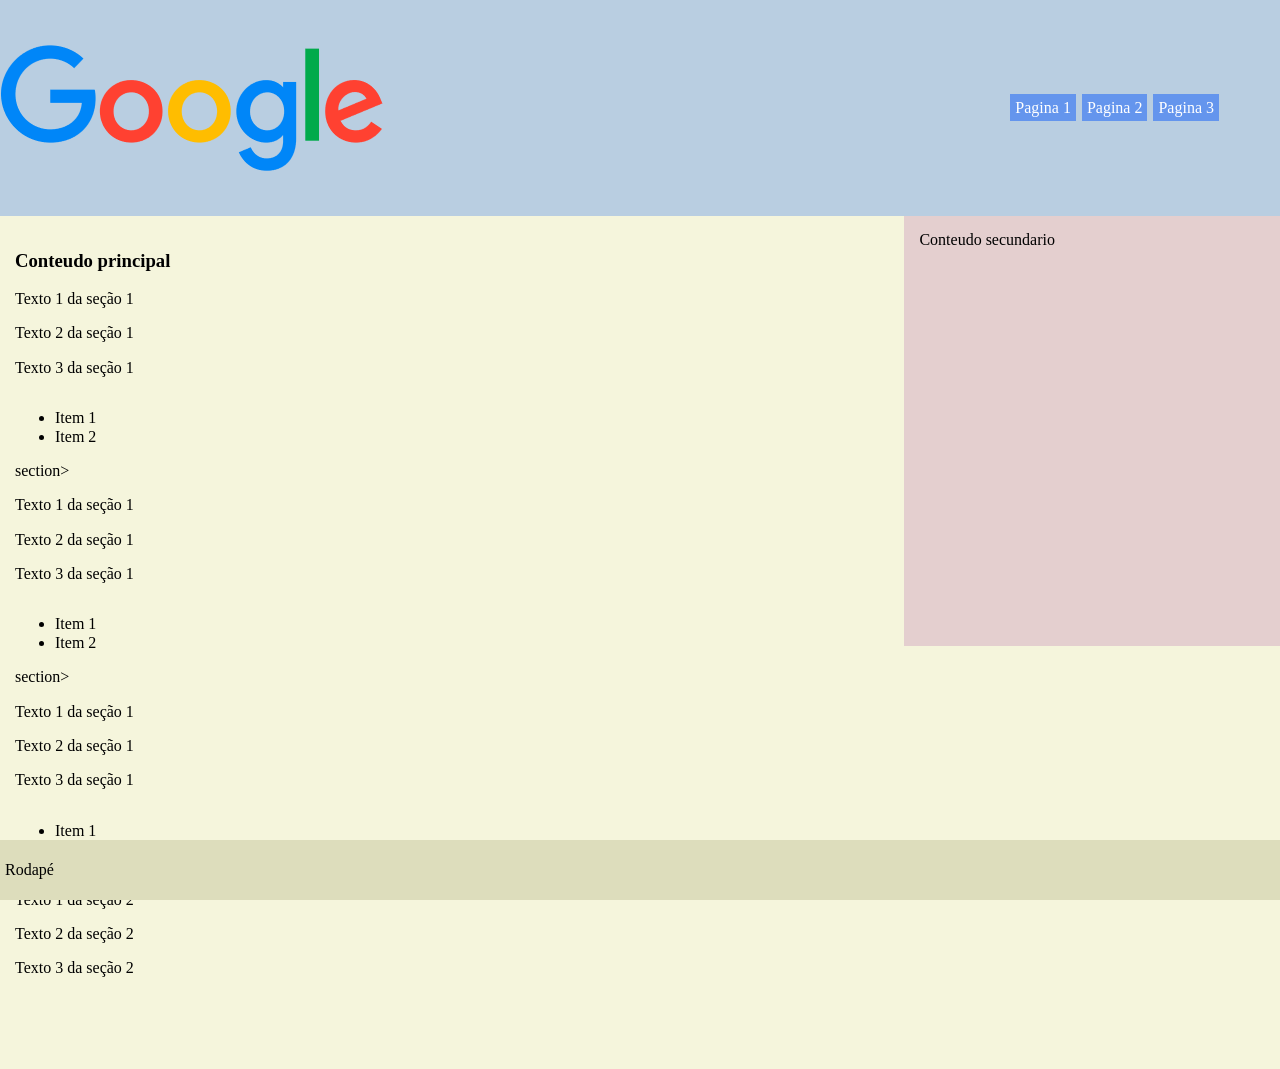
<file: index.html>
<!DOCTYPE html>
<html lang="pt-br">
<head>
    <meta charset="UTF-8">
    <meta http-equiv="X-UA-Compatible" content="IE=edge">
    <meta name="viewport" content="width=device-width, initial-scale=1.0">
    <title>Pagina principal</title>
    <link rel="stylesheet" href="css/normalize.css" > 
    <link rel="stylesheet" href="css/estilo.css" >
</head>
<body>
    <header>
  
 <img src="img/google.png" >
        <nav>
            <ul>
               <li><a href="html/pagina1.html">Pagina 1</a></li>
               <li><a href="html/nivel2/pagina2.html">Pagina 2</a></li>
               <li><a href="html/nivel2/nivel3/pagina3.html">Pagina 3</a></li>
           </ul>
       </nav>

    </header>
    
    <main>
        <h3>Conteudo principal</h3>
        <section>
            <article>
                <p>Texto 1 da seção 1</p>
             </article>
            <article>
                <p>Texto 2 da seção 1</p>
            </article>
            <article>
                <p>Texto 3 da seção 1</p>
                <ul>
                    <li>Item 1</li>
                    <li>Item 2</li>

                </ul>


            </article>
        </section>
        section>
            <article>
                <p>Texto 1 da seção 1</p>
             </article>
            <article>
                <p>Texto 2 da seção 1</p>
            </article>
            <article>
                <p>Texto 3 da seção 1</p>
                <ul>
                    <li>Item 1</li>
                    <li>Item 2</li>

                </ul>


            </article>
        </section>
        section>
            <article>
                <p>Texto 1 da seção 1</p>
             </article>
            <article>
                <p>Texto 2 da seção 1</p>
            </article>
            <article>
                <p>Texto 3 da seção 1</p>
                <ul>
                    <li>Item 1</li>
                    <li>Item 2</li>

                </ul>


            </article>
        </section>
        <section>
            <article>
                <p>Texto 1 da seção 2</p>
            </article>
            <article>
                <p>Texto 2 da seção 2</p>
            </article>
            <article>
                <p>Texto 3 da seção 2</p>
            </article>
        </section>
    </main>
    <aside>Conteudo secundario</aside>
    <footer><p>Rodapé</p></footer>

</body>
</html>
</file>
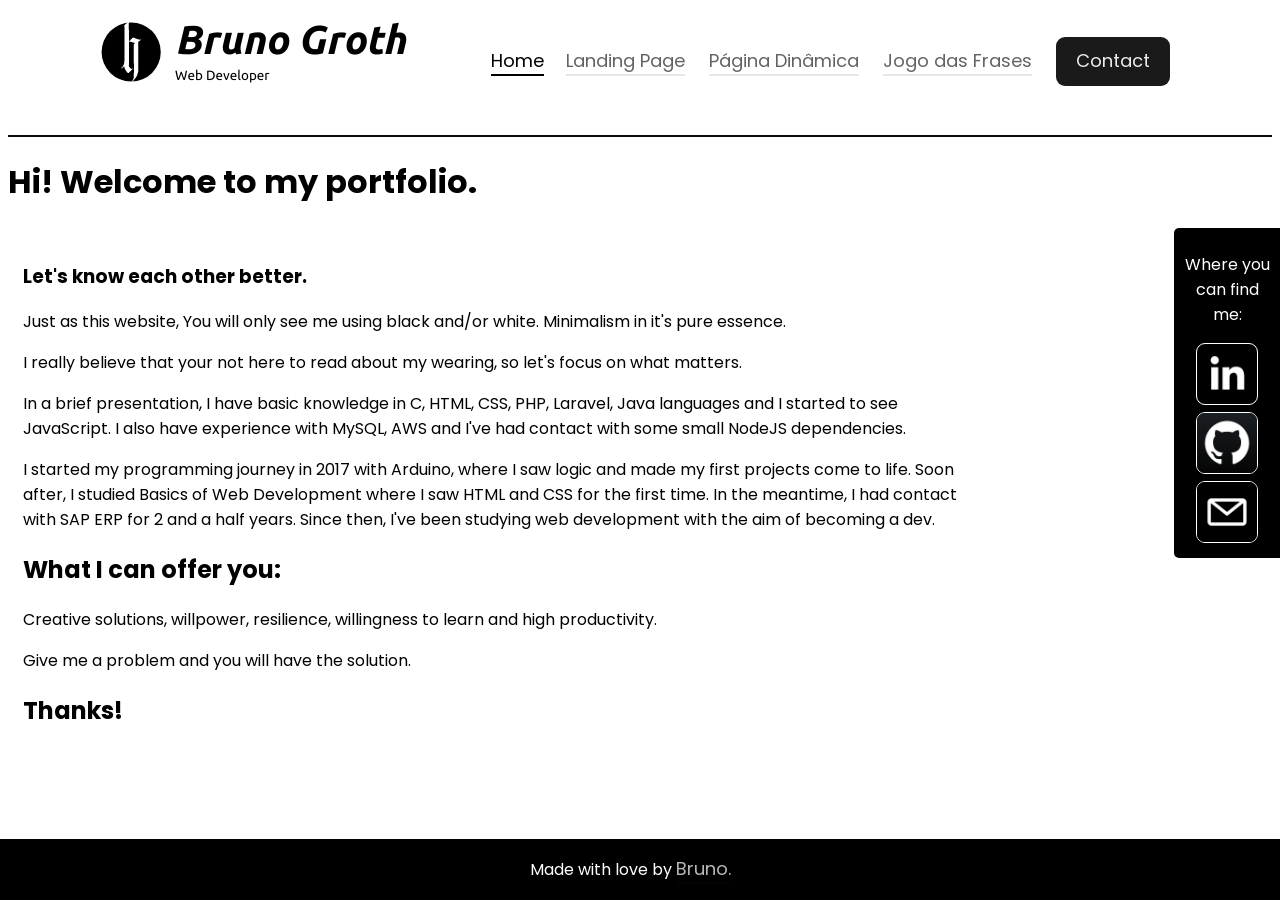
<file: Projeto_Bimestral/index.html>
<!DOCTYPE html>
<html lang="en">
<head>
    <meta charset="UTF-8">
    <meta http-equiv="X-UA-Compatible" content="IE=edge">
    <meta name="viewport" content="width=device-width, initial-scale=1.0">
    <link rel="stylesheet" href="css/styles.css">  <!-- Arquivo CSS -->
    <link rel="preconnect" href="https://fonts.googleapis.com">  <!-- Escolhi a fonte "Poppins" do Google Fonts, disponível em https://fonts.google.com/specimen/Poppins -->
    <link rel="preconnect" href="https://fonts.gstatic.com" crossorigin>
    <link href="https://fonts.googleapis.com/css2?family=Poppins:wght@100;300&display=swap" rel="stylesheet">

    <title>Página Inicial</title>
</head>
<body>
    <header>
        <div class="center">
            <div class="logo">
                <img src="img/logo.png">
            </div>
            <div class="menu">
                <a href="index.html" class="active">Home</a>
                <a href="landing-page.html">Landing Page</a>
                <a href="universe.html">Página Dinâmica</a>
                <a href="phrases-game.html">Jogo das Frases</a>
                <a class="btn-menu" href="contact.html">Contact</a>
            </div>
        </div>
    </header>
    <h1>Hi! Welcome to my portfolio.</h1>
    <main>
        <section class="section-1">
            <article>
                <h3>Let's know each other better.</h3>
                <p>Just as this website, You will only see me using black and/or white. Minimalism in it's pure essence.</p>
                <p>I really believe that your not here to read about my wearing, so let's focus on what matters.</p>
                <p>In a brief presentation, I have basic knowledge in C, HTML, CSS, PHP, Laravel, Java languages ​​and I started to see JavaScript. I also have experience with MySQL, AWS and I've had contact with some small NodeJS dependencies.</p>
                <p>I started my programming journey in 2017 with Arduino, where I saw logic and made my first projects come to life. Soon after, I studied Basics of Web Development where I saw HTML and CSS for the first time. In the meantime, I had contact with SAP ERP for 2 and a half years. Since then, I've been studying web development with the aim of becoming a dev.</p>
            </article>
        </section>
        <section class="section-2">
            <h2>What I can offer you:</h2>
            <article>
                <p>Creative solutions, willpower, resilience, willingness to learn and high productivity.</p>
                <p>Give me a problem and you will have the solution.</p>
            </article>
        </section>
        <h2>Thanks!</h2>
    </main>
    <aside>
        <p>Where you can find me:</p>
        <a href="https://linkedin.com/in/bruno-groth" target="_blank"> <img src="img/linkedin.png" class="icon" alt="Linkedin Bruno Groth"></a>
        <a href="https://github.com/brunogroth" target="_blank"> <img src="img/github.png" class="icon" alt="Github Bruno Groth"></a>
        <a href="mailto:brunom.groth@gmail.com" target="_blank"> <img src="img/mail.png" class="icon" alt="Mail Bruno Groth"></a>
    </aside>
    <footer><p>Made with love by <a href="https://linkedin.com/in/bruno-groth">Bruno.</a></p></footer>

</body>
</html>
</file>
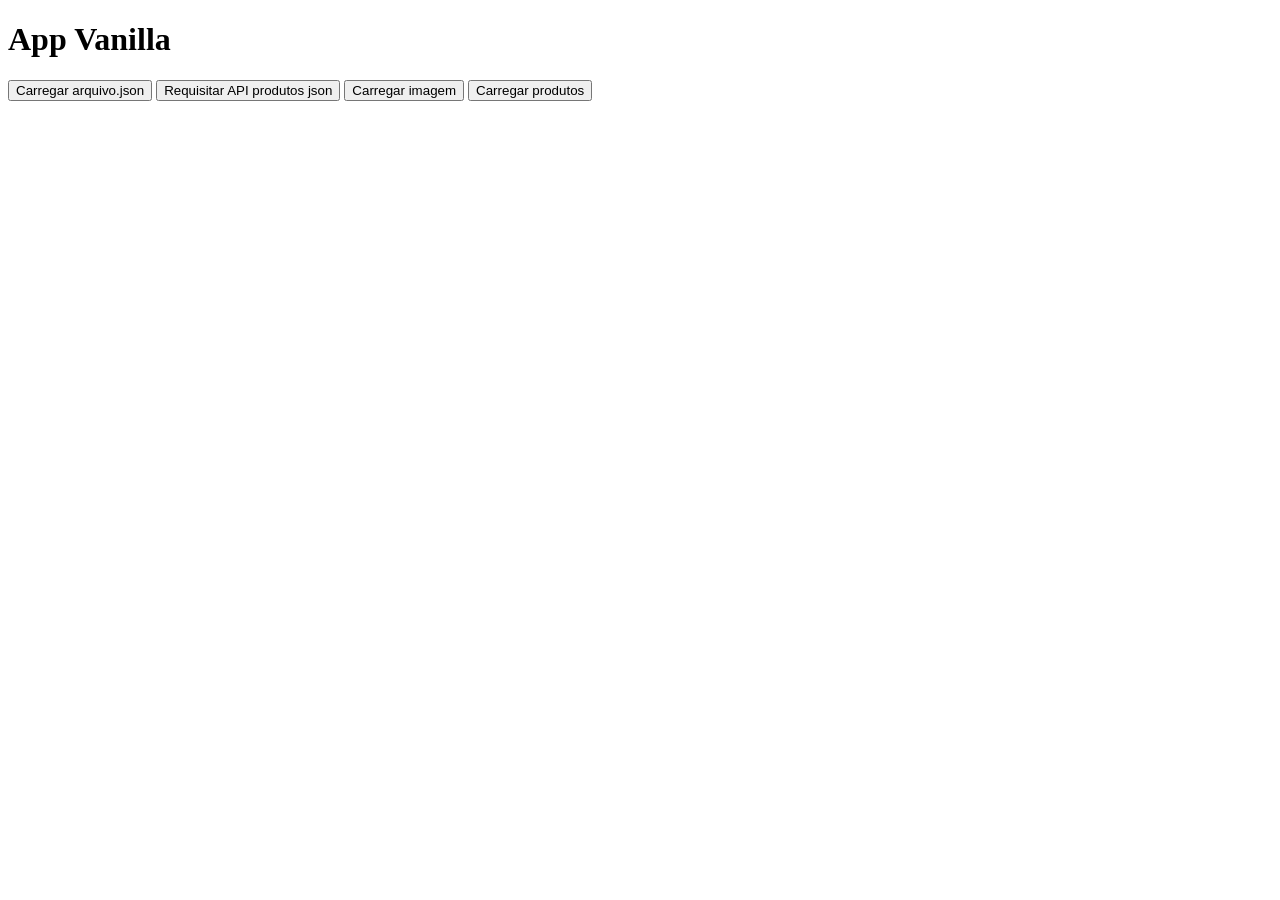
<file: JSvanilla/public/index.html>
<!DOCTYPE html>
<html lang="en">
<head>
    <meta charset="UTF-8">
    <meta http-equiv="X-UA-Compatible" content="IE=edge">
    <meta name="viewport" content="width=device-width, initial-scale=1.0">
    <title>Vanilla</title>
</head>
<body>
    <h1>App Vanilla</h1>
    <button id="btnArquivo">Carregar arquivo.json</button>
    <button id="btnAPI">Requisitar API produtos json</button>
    <button id="btnImagem">Carregar imagem</button>
    <button id="btnProdutos">Carregar produtos</button>
    <main>
        <!--Conteúdo inserido pelo código javascript-->
    </main>
    <script>

        var main = document.getElementsByTagName('main')[0];

        function criarLista(produtos){
            const lista = document.createElement('ul');
            for (const produto of produtos) {
                const item = document.createElement('li');
                item.innerText = produto.nome;   
                lista.appendChild(item);                                     
            }
            main.appendChild(lista);
        }
        
        var btnArquivo = document.getElementById('btnArquivo');
        var btnAPI = document.getElementById('btnAPI');
        var btnImagem = document.getElementById('btnImagem');
        
        function carregarJson(url){
            fetch(url)
            .then((resposta)=> {
                return resposta.json();
            })
            .then((json)=>{
                criarLista(json);
            })
        }

        function carregarImagem(url){
            fetch(url)
            .then((resposta)=> {
                return resposta.blob();
            })
            .then((imgCarregada)=>{
                var imgElemento = document.createElement('img');
                imgElemento.src = URL.createObjectURL(imgCarregada);
                main.appendChild(imgElemento);
            })
        }

        btnImagem.onclick = ()=>{
            carregarImagem('imgs/carne1.jpg');
        }

        btnArquivo.onclick = ()=>{           
            carregarJson('data/arquivo.json');
        }

        btnAPI.onclick = ()=>{           
            carregarJson('http://localhost:3000/produtos');
        }
    </script>
</body>
</html>
</file>
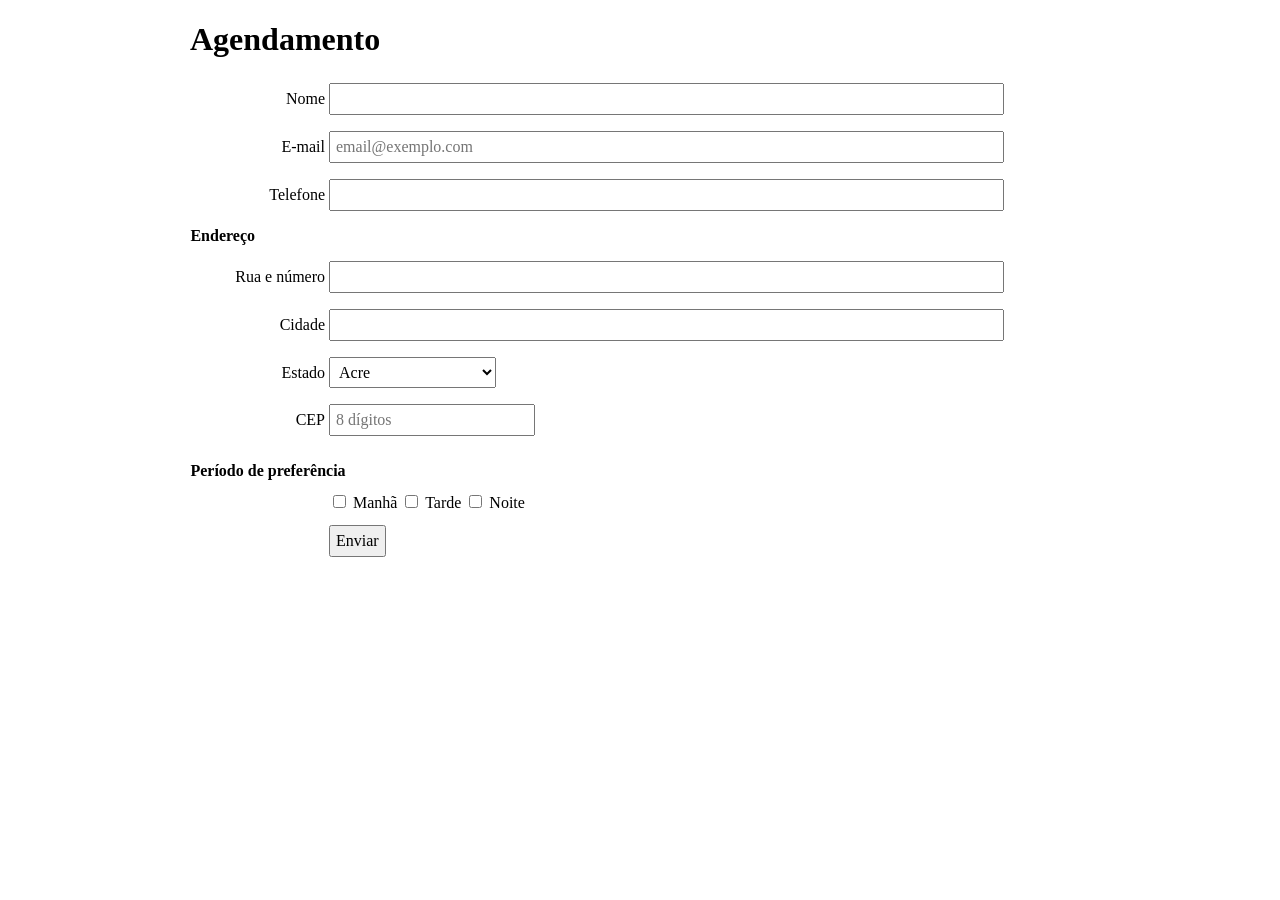
<file: 07-04/CSS GRID FLEX BOOTSTRAP/Forms/formularios/basico/index.html>
<!DOCTYPE html>

<html lang="en">
<head>
	<title>Form básico</title>
	<meta charset="utf-8">
	<meta content="width=device-width, initial-scale=1" name="viewport">
	<link href="styles.css" rel="stylesheet">
</head>

<body>
	<form action="" id="questions" method="post" name="questions">
		<h1>Agendamento</h1>

		<div>
			<label for="name">Nome</label>
			<input id="name" name="name" type="text">
		</div>

		<div>
			<label for="email">E-mail</label>
			<input id="email" name="email" type="email" placeholder="email@exemplo.com">
		</div>

		<div>
			<label for="tel">Telefone</label>
			<input id="phone" name="phone" type="tel">
		</div>

		<fieldset>
			<legend>Endereço</legend>

			<div>
				<label for="street">Rua e número</label>
				<input id="street" name="street" type="text">
			</div>

			<div>
				<label for="city">Cidade</label>
				<input id="city" name="city" type="text">
			</div>


			<div>
				<label for="state">Estado</label> 
				<select id="state" name="state">
					<option value="AC">Acre</option>
          <option value="AL">Alagoas</option>
          <option value="AP">Amapá</option>
          <option value="AM">Amazonas</option>
          <option value="BA">Bahia</option>
          <option value="CE">Ceará</option>
          <option value="DF">Distrito Federal</option>
          <option value="ES">Espírito Santo</option>
          <option value="GO">Goiás</option>
          <option value="MA">Maranhão</option>
          <option value="MT">Mato Grosso</option>
          <option value="MS">Mato Grosso do Sul</option>
          <option value="MG">Minas Gerais</option>
          <option value="PA">Pará</option>
          <option value="PB">Paraíba</option>
          <option value="PR">Paraná</option>
          <option value="PE">Pernambuco</option>
          <option value="PI">Piauí</option>
          <option value="RJ">Rio de Janeiro</option>
          <option value="RN">Rio Grande do Norte</option>
          <option value="RS">Rio Grande do Sul</option>
          <option value="RO">Rondônia</option>
          <option value="RR">Roraima</option>
          <option value="SC">Santa Catarina</option>
          <option value="SP">São Paulo</option>
          <option value="SE">Sergipe</option>
          <option value="TO">Tocantins</option>
				</select>
			</div>

			<div>
				<label for="cep">CEP</label>
				<input id="cep" pattern="[0-9]{8}" type="text" placeholder="8 dígitos">
			</div>
		</fieldset>

		<fieldset>
			<legend>Período de preferência</legend> 

      <label></label>
			<input id="morning" name="favcolor" type="checkbox" value="morning"> 
			<label for="morning">Manhã</label> 

			<input id="afternoon" name="favcolor" type="checkbox" value="afternoon"> 
			<label for="afternoon">Tarde</label> 

			<input id="evening" name="favcolor" type="checkbox" value="evening"> 
			<label for="evening">Noite</label>

		</fieldset>
    <label></label>
    <input type="submit" value="Enviar">
	</form>
</body>
</html>
</file>
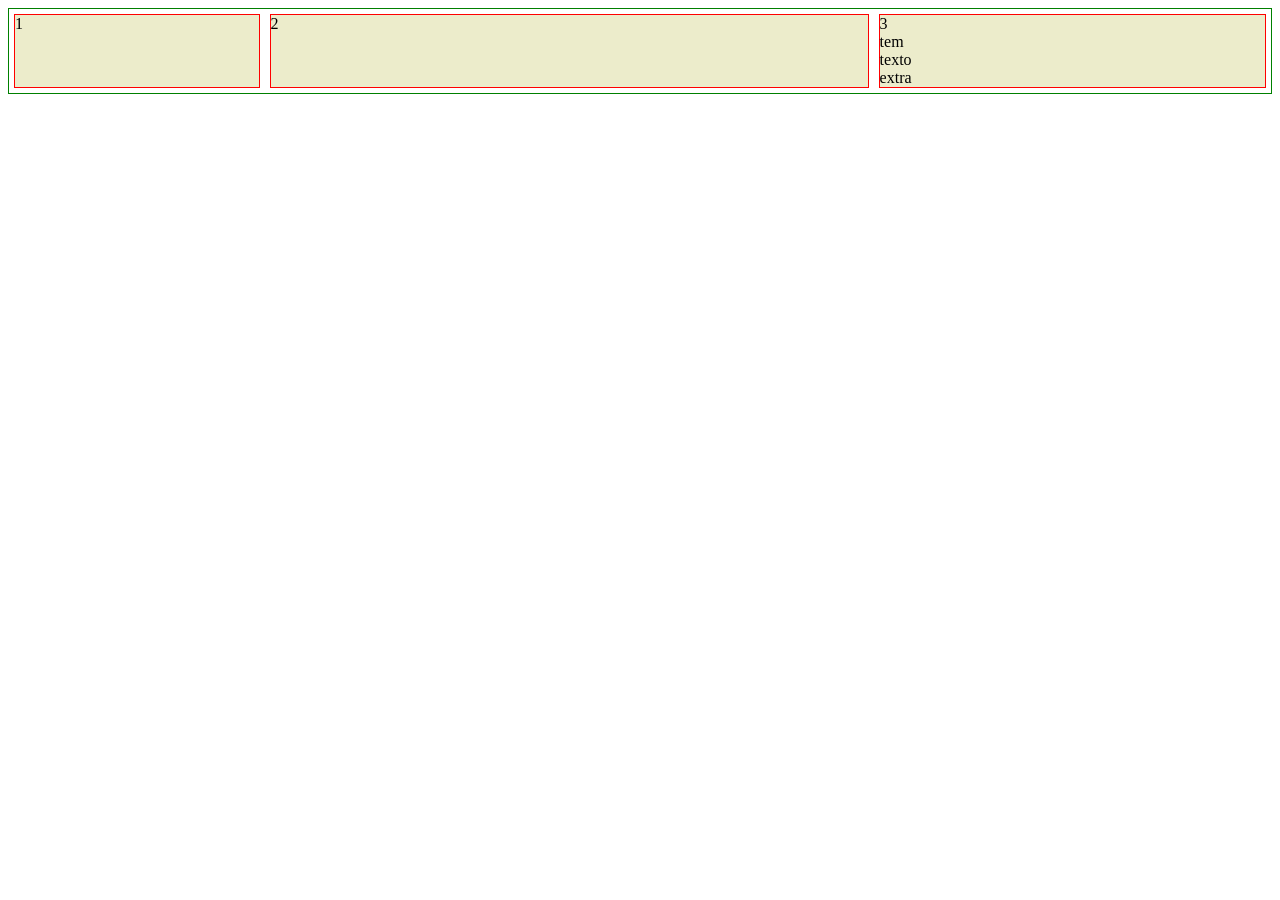
<file: html/flexbox.html>
<!DOCTYPE html>
<html lang="en">
<head>
    <meta charset="UTF-8">
    <meta http-equiv="X-UA-Compatible" content="IE=edge">
    <meta name="viewport" content="width=device-width, initial-scale=1.0">
    <title>Flexbox</title>
    <style>
          .box {
            display: flex;
            border: 1px solid green;              
          }

          body > div > div {
            /* flex-grow: 1; */
            margin: 5px;
            border: 1px solid red;
            background-color: rgb(236, 236, 203);
          }

          body > div > div:nth-child(1) {
            flex-grow: 0.2;
          }

          body > div > div:nth-child(2) {
            flex-grow: 0.5;
          }

          body > div > div:nth-child(3) {
            flex-grow: 0.3;
          }
    </style>
</head>
<body>
    <div class="box">
        <div>1</div>
        <div>2</div>
        <div>3
            <br>tem
            <br>texto
            <br>extra
        </div>
      </div>
</body>
</html>
</file>
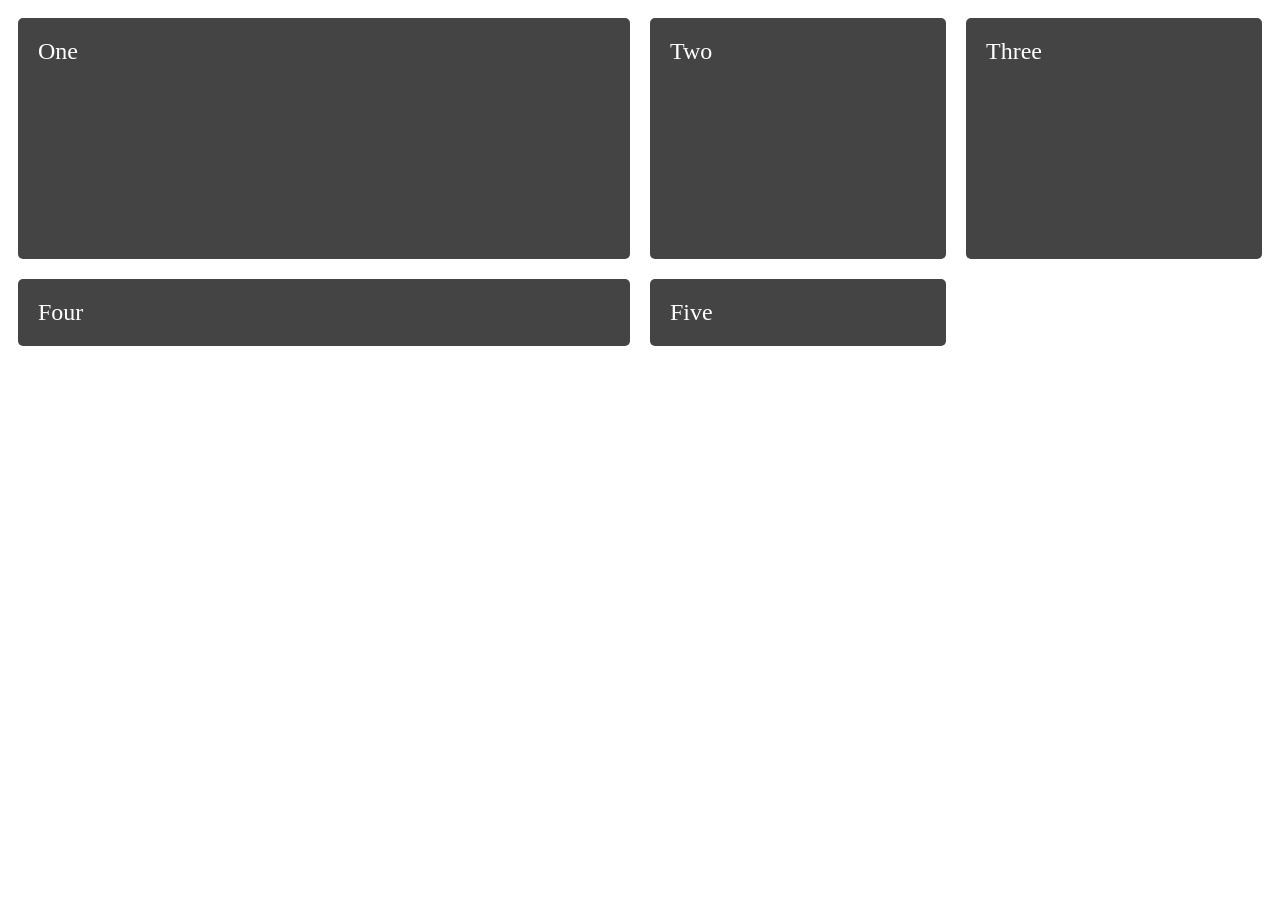
<file: html/grid.html>
<!DOCTYPE html>
<html lang="en">
<head>
    <meta charset="UTF-8">
    <meta http-equiv="X-UA-Compatible" content="IE=edge">
    <meta name="viewport" content="width=device-width, initial-scale=1.0">
    <title>Grid</title>
    <style>
        /* .wrapper {
            display: grid;
            grid-template-columns: 100px 100px 100px;
            grid-gap: 10px;
            background-color: #fff;
            color: #444;
        }

        .box {
            background-color: #444;
            color: #fff;
            border-radius: 5px;
            padding: 20px;
            font-size: 150%;
        } */

        .wrapper {
            display: grid;
            grid-template-columns: 2fr 1fr 1fr;
            grid-template-rows: 3fr 1fr;
        }

        .wrapper > div {
            background-color: #444;
            color: #fff;
            border-radius: 5px;
            padding: 20px;
            font-size: 150%;
            margin: 10px;
        }


    </style>
</head>
<body>
    <!-- <div class="wrapper">
        <div class="box a">a</div>
        <div class="box b">b</div>
        <div class="box c">c</div>
        <div class="box d">d</div>
        <div class="box e">e</div>
        <div class="box f">f</div>
      </div> -->


      <div class="wrapper">
        <div>One</div>
        <div>Two</div>
        <div>Three</div>
        <div>Four</div>
        <div>Five</div>
      </div>
      
</body>
</html>
</file>
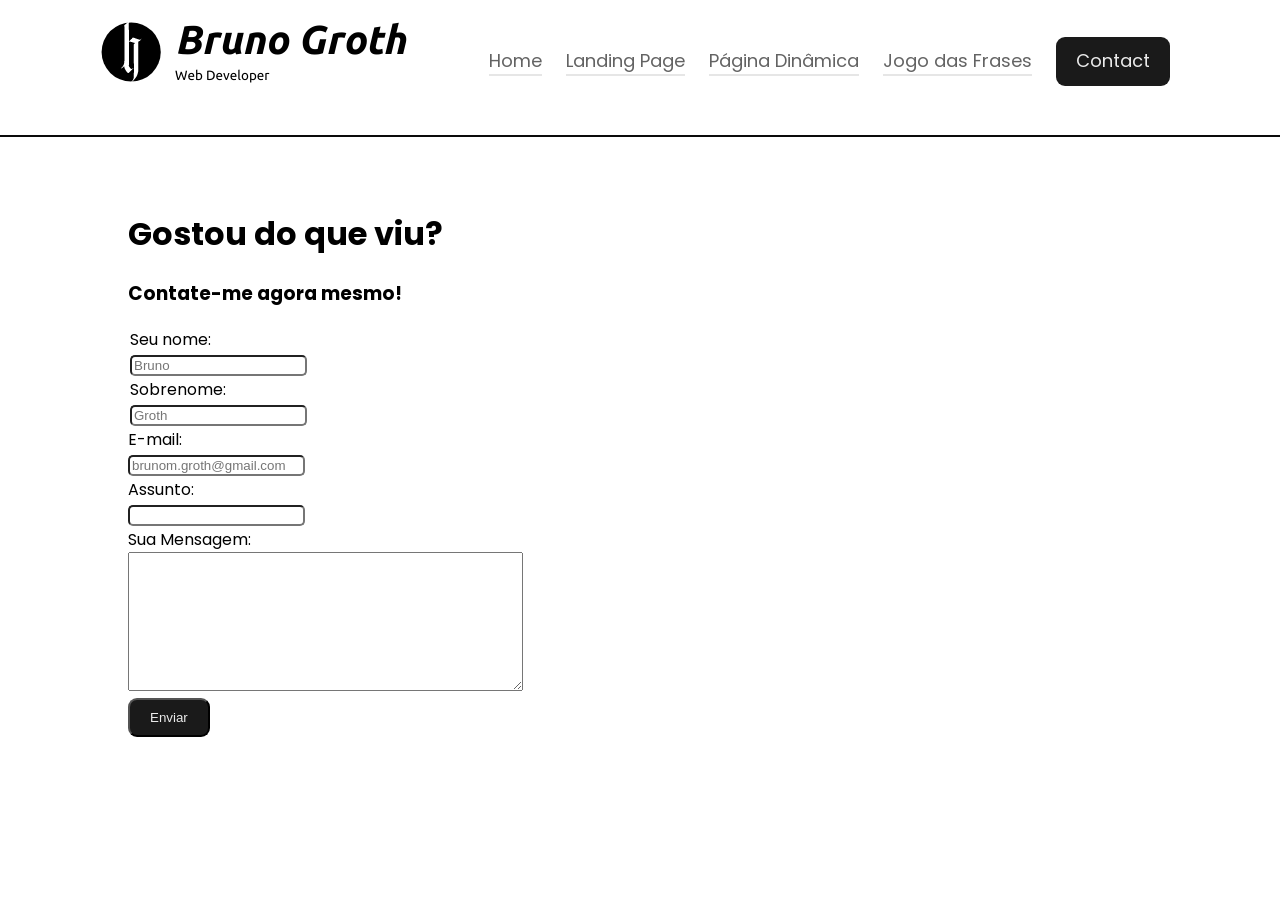
<file: Projeto_Bimestral/contact.html>
<!DOCTYPE html>
<html lang="en">
<head>
    <meta charset="UTF-8">
    <meta http-equiv="X-UA-Compatible" content="IE=edge">
    <meta name="viewport" content="width=device-width, initial-scale=1.0">
    <link rel="stylesheet" href="css/styles-contact.css">  <!-- Arquivo CSS -->
    <link rel="preconnect" href="https://fonts.googleapis.com">  <!-- Escolhi a fonte "Poppins" do Google Fonts, disponível em https://fonts.google.com/specimen/Poppins -->
    <link rel="preconnect" href="https://fonts.gstatic.com" crossorigin>
    <link href="https://fonts.googleapis.com/css2?family=Poppins:wght@100;300&display=swap" rel="stylesheet">
    <link href="https://fonts.googleapis.com/css2?family=Poppins:wght@100;700&display=swap" rel="stylesheet">
    <title>Universe</title>
</head>
<body>
    <header>
        <div class="center">
            <div class="logo">
                <img src="img/logo.png">
            </div>
            <div class="menu">
                <a href="index.html">Home</a>
                <a href="landing-page.html">Landing Page</a>
                <a href="universe.html">Página Dinâmica</a>
                <a href="phrases-game.html">Jogo das Frases</a>
                <a class="btn-menu" href="contact.html">Contact</a>
            </div>
        </div>
    </header>
    <div class="card">
        <h1>Gostou do que viu?</h1>
        <h3>Contate-me agora mesmo!</h3>
        <form>
            <fieldset>
                <label for="name">Seu nome: </label> <input type="text" id="name" placeholder="Bruno" required>
                <label for="lastname">Sobrenome: </label> <input type="text" id="lastname" placeholder="Groth">
            </fieldset>
            <label for="mail">E-mail: </label> <input type="mail" id="mail" required placeholder="brunom.groth@gmail.com">
            <label for="assunto">Assunto: </label> <input type="text" id="assunto" required>
            <label>Sua Mensagem: </label> <textarea required></textarea>
            <button class="btn">Enviar</button>      
        </form>
    </div>
</body>
</html>
</file>
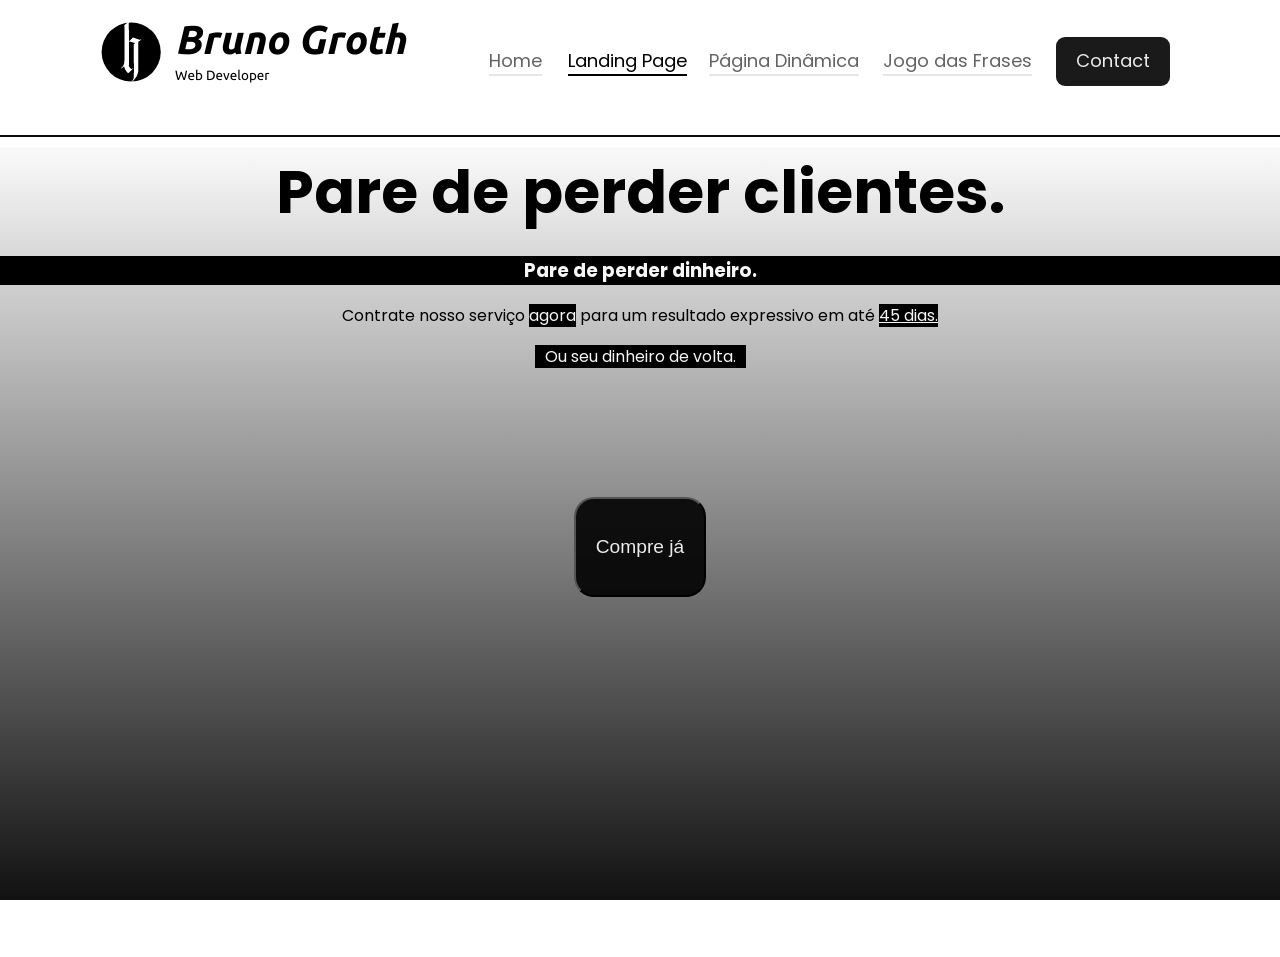
<file: Projeto_Bimestral/landing-page.html>
<!DOCTYPE html>
<html lang="en">
<head>
    <meta charset="UTF-8">
    <meta http-equiv="X-UA-Compatible" content="IE=edge">
    <meta name="viewport" content="width=device-width, initial-scale=1.0">
    <link rel="stylesheet" href="css/styles-landingp.css">  <!-- Arquivo CSS -->
    <link rel="preconnect" href="https://fonts.googleapis.com">  <!-- Escolhi a fonte "Poppins" do Google Fonts, disponível em https://fonts.google.com/specimen/Poppins -->
    <link rel="preconnect" href="https://fonts.gstatic.com" crossorigin>
    <link href="https://fonts.googleapis.com/css2?family=Poppins:wght@100;500&display=swap" rel="stylesheet">
    <link href="https://fonts.googleapis.com/css2?family=Poppins:wght@100;700&display=swap" rel="stylesheet">
    <title>Landing Page</title>
</head>
<body>
    <header>
        <div class="center">
            <div class="logo">
                <img src="img/logo.png">
            </div>
            <div class="menu">
                <a href="index.html">Home</a>
                <a href="landing-page.html" class="active">Landing Page</a>
                <a href="universe.html">Página Dinâmica</a>
                <a href="phrases-game.html">Jogo das Frases</a>
                <a class="btn-menu" href="contact.html">Contact</a>
            </div>
        </div>
    </header>
    <div class="landing">

            <div class="text">
                <h1 class="title">Pare de perder clientes.</h1>
                <h3 class="span end">Pare de perder dinheiro.</h3>
                <p>Contrate nosso serviço <span class="span">agora</span> para um resultado expressivo em até <span class="span"><u>45 dias.</u></span></p>
                <p><span class="span end">Ou seu dinheiro de volta.</span></p>
                
            </div>
            <button class="btn">Compre já</button>
    </div>
</body>
</html>
</file>
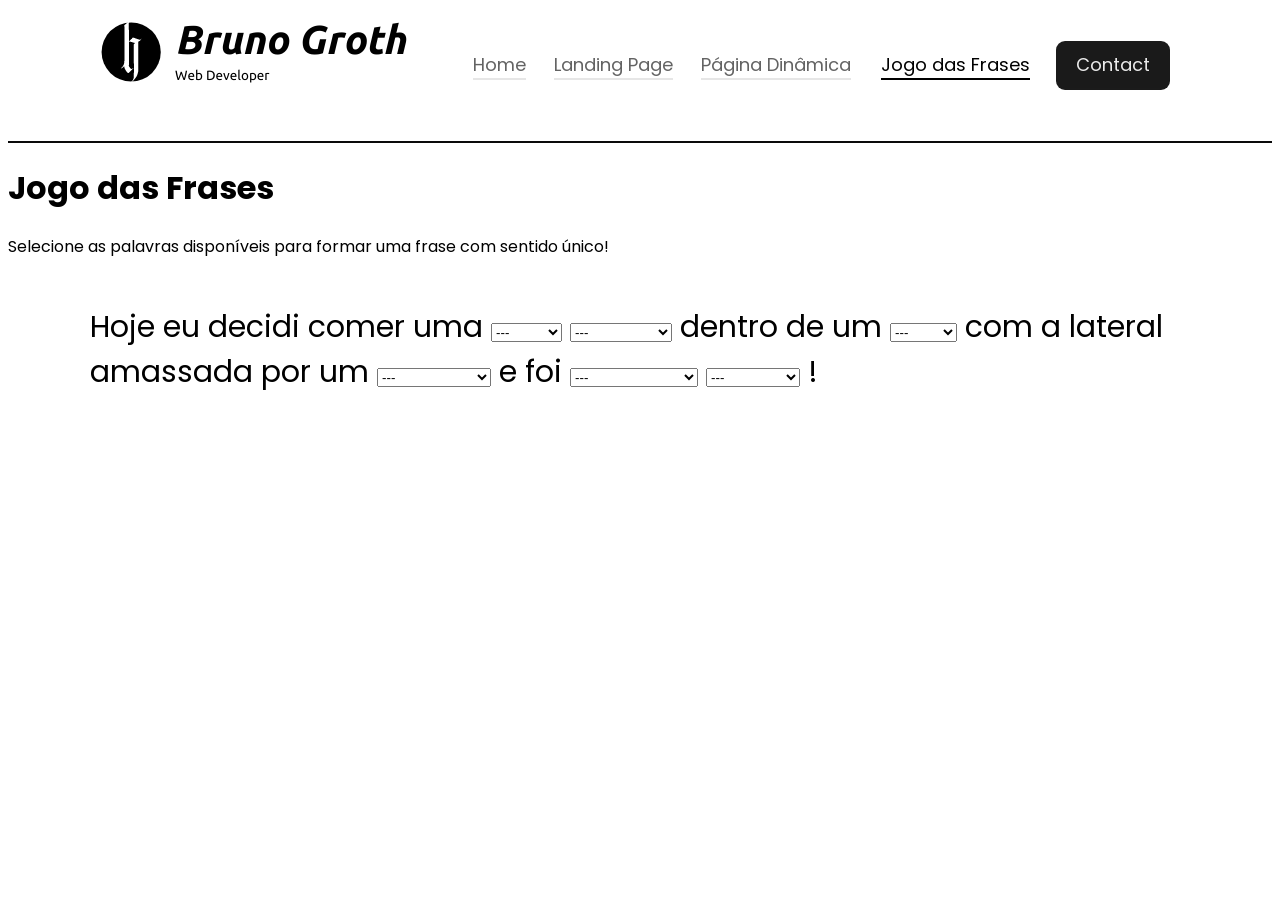
<file: Projeto_Bimestral/phrases-game.html>
<!DOCTYPE html>
<html lang="en">
<head>
    <meta charset="UTF-8">
    <meta http-equiv="X-UA-Compatible" content="IE=edge">
    <meta name="viewport" content="width=device-width, initial-scale=1.0">
    <link rel="stylesheet" href="css/styles-game.css">  <!-- Arquivo CSS -->
    <link rel="preconnect" href="https://fonts.googleapis.com">  <!-- Escolhi a fonte "Poppins" do Google Fonts, disponível em https://fonts.google.com/specimen/Poppins -->
    <link rel="preconnect" href="https://fonts.gstatic.com" crossorigin>
    <link href="https://fonts.googleapis.com/css2?family=Poppins:wght@100;300&display=swap" rel="stylesheet">
    <link href="https://fonts.googleapis.com/css2?family=Poppins:wght@100;700&display=swap" rel="stylesheet">
    <title>Universe</title>
</head>
<body>
    <header>
        <div class="center">
            <div class="logo">
                <img src="img/logo.png">
            </div>
            <div class="menu">
                <a href="index.html">Home</a>
                <a href="landing-page.html">Landing Page</a>
                <a href="universe.html">Página Dinâmica</a>
                <a href="phrases-game.html" class="active">Jogo das Frases</a>
                <a class="btn-menu" href="contact.html">Contact</a>
            </div>
        </div>
    </header>
    <h1 >Jogo das Frases</h1>
    <p>Selecione as palavras disponíveis para formar uma frase com sentido único!</p>
    <div class="center">
        <p>Hoje eu decidi comer uma
            <select>
                <option>---</option>
                <option>banana</option>
                <option>maçã</option>
                <option>cenoura</option>
            </select>
             
            <select>
                <option>---</option>
                <option>desidratada</option>
                <option>cozida</option>
                <option>caramelizada</option>
            </select>
            dentro de um 
            <select>
                <option>---</option>
                <option>carro</option>
                <option>pão</option>
                <option>foguete</option>
            </select>
            com a lateral amassada por um 
            <select>
                <option>---</option>
                <option>asteroide</option>
                <option>ônibus</option>
                <option>vidro de pepino</option>
            </select>
            e foi
            <select>
                <option>---</option>
                <option>simplesmente</option>
                <option>insuperavelmente</option>
                <option>completamente</option>
            </select>
            <select>
                <option>---</option>
                <option>horrível</option>
                <option>maravilhoso</option>
                <option>aleatório</option>
            </select>
            !
        </p>
    </div>  
</body>
</html>
</file>
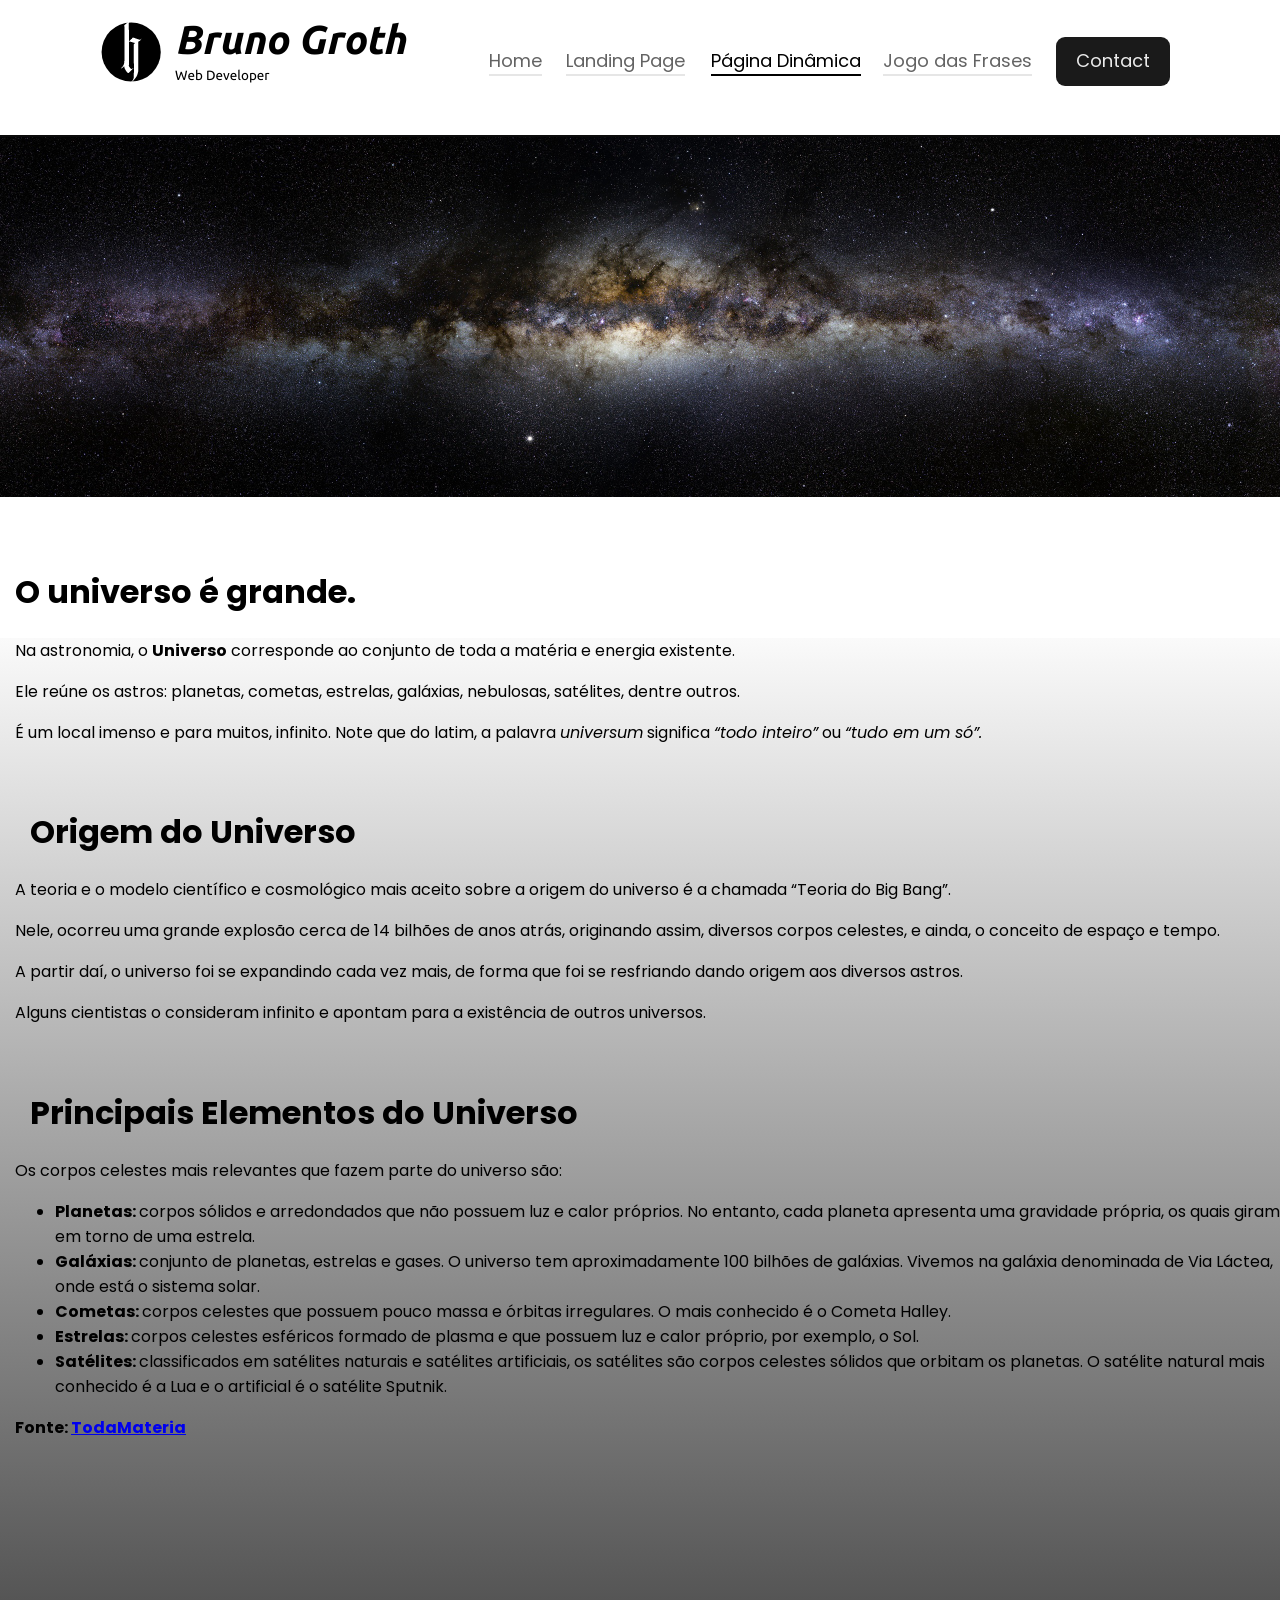
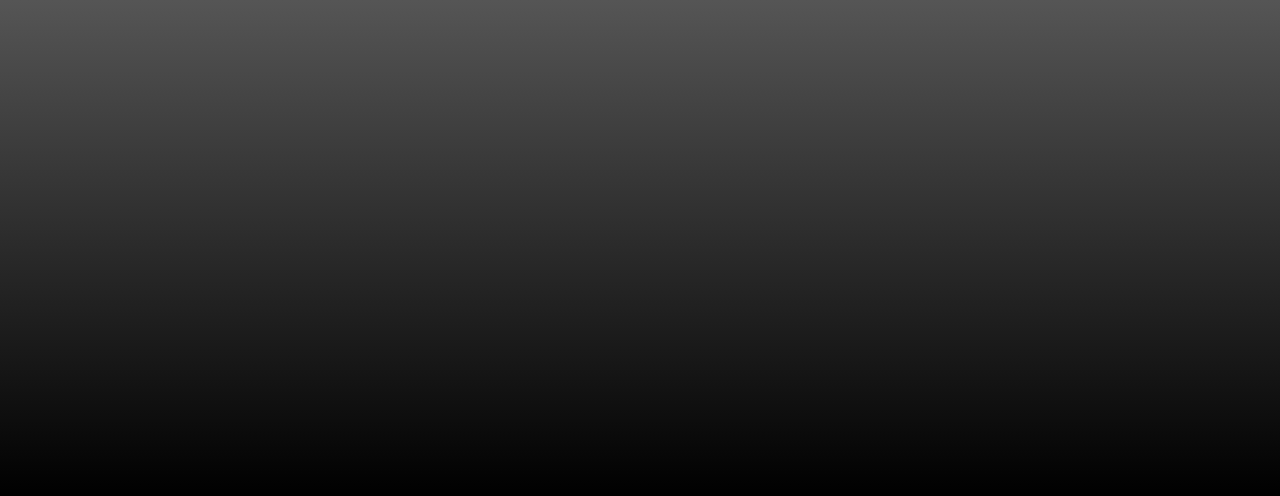
<file: Projeto_Bimestral/universe.html>
<!DOCTYPE html>
<html lang="en">
<head>
    <meta charset="UTF-8">
    <meta http-equiv="X-UA-Compatible" content="IE=edge">
    <meta name="viewport" content="width=device-width, initial-scale=1.0">
    <link rel="stylesheet" href="css/styles-universe.css">  <!-- Arquivo CSS -->
    <link rel="preconnect" href="https://fonts.googleapis.com">  <!-- Escolhi a fonte "Poppins" do Google Fonts, disponível em https://fonts.google.com/specimen/Poppins -->
    <link rel="preconnect" href="https://fonts.gstatic.com" crossorigin>
    <link href="https://fonts.googleapis.com/css2?family=Poppins:wght@100;300&display=swap" rel="stylesheet">
    <link href="https://fonts.googleapis.com/css2?family=Poppins:wght@100;700&display=swap" rel="stylesheet">
    <title>Universe</title>
</head>
<body>
    <header>
        <div class="center">
            <div class="logo">
                <img src="img/logo.png">
            </div>
            <div class="menu">
                <a href="index.html">Home</a>
                <a href="landing-page.html">Landing Page</a>
                <a href="universe.html" class="active">Página Dinâmica</a>
                <a href="phrases-game.html">Jogo das Frases</a>
                <a class="btn-menu" href="contact.html">Contact</a>
            </div>
        </div>
    </header>
    <img src="img/universe.jpg" class="img">
    <h1 class="title text">O universo é grande.</h1>
    <div class="universe">
        <div class="text" >
            <p>Na astronomia, o <strong>Universo</strong> corresponde ao conjunto de toda a matéria e energia existente.</p>
            <p>Ele reúne os astros: planetas, cometas, estrelas, galáxias, nebulosas, satélites, dentre outros.</p>
            <p>É um local imenso e para muitos, infinito. Note que do latim, a palavra <i>universum</i> significa <i>“todo inteiro”</i> ou <i>“tudo em um só”.</i></p>
        <h1 class="title text">Origem do Universo</h1>
        <p>A teoria e o modelo científico e cosmológico mais aceito sobre a origem do universo é a chamada “Teoria do Big Bang”.</p>
        <p>Nele, ocorreu uma grande explosão cerca de 14 bilhões de anos atrás, originando assim, diversos corpos celestes, e ainda, o conceito de espaço e tempo.  </p>
        <p> A partir daí, o universo foi se expandindo cada vez mais, de forma que foi se resfriando dando origem aos diversos astros.</p>
        <p>Alguns cientistas o consideram infinito e apontam para a existência de outros universos.</p>
        <h1 class="title text">Principais Elementos do Universo</h1>
        <p>Os corpos celestes mais relevantes que fazem parte do universo são:</p>
        <ul>
            <li><strong>Planetas:  </strong> corpos sólidos e arredondados que não possuem luz e calor próprios. No entanto, cada planeta apresenta uma gravidade própria, os quais giram em torno de uma estrela.</li>
            <li><strong>Galáxias:  </strong> conjunto de planetas, estrelas e gases. O universo tem aproximadamente 100 bilhões de galáxias. Vivemos na galáxia denominada de Via Láctea, onde está o sistema solar.</li>
            <li><strong>Cometas:   </strong> corpos celestes que possuem pouco massa e órbitas irregulares. O mais conhecido é o Cometa Halley.</li>
            <li><strong>Estrelas:  </strong> corpos celestes esféricos formado de plasma e que possuem luz e calor próprio, por exemplo, o Sol.</li>
            <li><strong>Satélites: </strong> classificados em satélites naturais e satélites artificiais, os satélites são corpos celestes sólidos que orbitam os planetas. O satélite natural mais conhecido é a Lua e o artificial é o satélite Sputnik.</li>
        </ul>
        <p><strong> Fonte: <a href="https://www.todamateria.com.br/o-que-e-universo/">TodaMateria</a></strong></p>
        </div>
    </div>    
</body>
</html>
</file>
<file: css/estilo.css>
/* * {
    border: 1px solid orange;
} */


/* html {
    border: 5px solid orange;
} */

/* head {
    border: 5px solid orange;
} */

body {
    background-color: beige;
}



nav {
    /* border: 5px solid brown; */
}


footer {
    background-color: #ddddbc;
    padding: 5px;
    position: sticky;
    bottom: 0px;
    left: 0px;
    right: 0px;
}

.logoGoogle{
    background-image: url(chrome://new-tab-page/icons/google_logo.svg);
}

header {
    background-color: #b9cee1;
    position: sticky;
    top: 0px;
    left: 0px;
    right: 0px;
    z-index: 3;
}

header > img {
    width: 30%;
}

header > nav {
    width: 65%;
    text-align: right;  
}

header > * {
    vertical-align: middle;
}

nav, ul {
    display: inline-block;
}

nav > ul > li {
    display: inline;
    margin: 1px;
    background-color: cornflowerblue;
    padding: 5px;
}

nav > ul > li > a {
    color: white;
    text-decoration: none;
}

main {
    display: inline-block;
    width: 70%;
    min-height: 400px;
    padding: 15px;
}
aside {
    position: absolute;
    display: inline-block;
    right: 0px;
    width: 27%;
    background-color: #e4cfcf;
    padding: 15px;
    min-height: 400px;
}
</file>
<file: Projeto_Bimestral/css/styles.css>
body{
    font-family: 'Poppins', sans-serif;
}

.center{
    max-width: 1100px;
    display: flex;
    margin:auto;
    align-items: center;
}

header{
    background-color:white;
    padding-bottom: 20px;
    border-bottom: 2px solid rgb(10, 10, 10);
}

.menu a{
    text-decoration: none;  
    color: rgba(37, 37, 37, 0.714);
    font-size: 18px;
    margin-right:20px;
    border-bottom: 2px solid rgba(37, 37, 37, 0.114); 
    display:inline-block;
}


.menu a:hover, .menu .active{
    transition: 0.7s;
    color: rgb(0, 0, 0);
    border-bottom: 2px solid rgba(0, 0, 0); 
    transform:translate(2px);
}

.menu a:active{
    color: rgb(0, 0, 0);
    border-bottom: 2px solid rgba(0, 0, 0); 
}

.menu{
    margin-left:auto;
}

.menu .btn-menu{
    background-color: rgba(0, 0, 0, 0.898);
    color:rgb(235, 235, 235);
    padding: 10px 20px;
    border-radius: 9px;
}

.menu .btn-menu:hover{
    background-color: rgb(0, 0, 0);
    color:white;
    transform: scale(1.04);
}

.logo img{
    height: auto;
    min-width: none;
    max-width: 100%;
}

main {
    display: inline-block;
    padding: 15px;
    width: 76%;
    margin-bottom: 33px;
}

aside {
    background-color: black;
    color:white;
    right: 0%;
    position: absolute;
    display:inline-block;
    text-align: center;
    width: 8%;
    padding: 8px;
    min-width: min-content;
    max-width:90px;
    min-height:300px;
    border-top-left-radius: 5px;
    border-bottom-left-radius: 5px;    
}

aside .icon{
    width: 60px;
    height: 60px;
    border: 1px solid white;
    border-radius: 9px;

}

footer{
    text-align: center;
    background-color: black;
    color:white;
    position: fixed;
    bottom:0px;
    left:0px;
    display:inline-block;
    width: 100%;
}

footer a{
    text-decoration: none;  
    color: rgba(255, 255, 255, 0.714);
    font-size: 18px;
    margin-right:20px;
    border-bottom: 2px solid rgba(37, 37, 37, 0.114); 
    display:inline-block;
}
    
footer a:hover{
    transition: 1s;
    color: rgb(255, 255, 255);
    text-decoration: underline;
    border-bottom: 2px solid rgba(0, 0, 0); 
    transform: scale(1.04);

}
</file>
<file: 07-04/CSS GRID FLEX BOOTSTRAP/Forms/formularios/basico/styles.css>
input, textarea, select {
  -webkit-box-sizing: border-box;
  box-sizing: border-box;
}
   
form {
  margin: auto;
  max-width: 900px;
  font-family: "Roboto";
}

button, input, select, textarea {
  font-family: inherit;
  font-size: 100%;
  padding: 5px;
}

label {
  display: block;
}

input[type="checkbox"]+label {
  display: inline;
}

fieldset {
  border-width: 0;
  padding: 0;
}

input[type="text"], input[type="email"], input[type="tel"] {
  margin: .2em auto .8em auto;
  width: 100%;
}

#cep {
  width: auto;
}

select, fieldset, legend {
  margin: .2em auto .8em auto;
}

legend {
  margin-left: -.1em;
  font-weight: bold;
}

@media (min-width: 500px){
  label {
    display: inline-block;
    width: 15%;
    text-align: right;
  }

  input[type="text"], input[type="email"], input[type="tel"] {
    width: 75%;
  }
}
</file>
<file: Projeto_Bimestral/css/styles-contact.css>
html, body{
    font-family: 'Poppins', sans-serif;
    height: 100%;
    margin: 0px;
    padding: 0px;
}

.center{
    max-width: 1100px;
    display: flex;
    margin:auto;
    align-items: center;
}

header{
    background-color:white;
    padding-bottom: 20px;
    border-bottom: 2px solid rgb(10, 10, 10);
    margin-top:8px;
    margin-bottom:0.3px;
}

.menu a{
    text-decoration: none;
    color: rgba(37, 37, 37, 0.714);
    font-size: 18px;
    margin-right:20px;
    border-bottom: 2px solid rgba(37, 37, 37, 0.114);
    display:inline-block;
}


.menu a:hover, .menu .active{
    transition: 0.7s;
    color: rgb(0, 0, 0);
    border-bottom: 2px solid rgba(0, 0, 0); 
    transform:translate(2px);
}

.menu a:active{
    color: rgb(0, 0, 0);
    border-bottom: 2px solid rgba(0, 0, 0);
}

.menu .btn-menu{
    background-color: rgba(0, 0, 0, 0.898);
    color:rgb(235, 235, 235);
    padding: 10px 20px;
    border-radius: 9px;
}

.menu{
    margin-left:auto;
}

.menu .btn-menu:hover{
    background-color: rgb(0, 0, 0);
    color:white;
    transform: scale(1.04);
}

.logo img{
    height: auto;
    min-width: none;
    max-width: 100%;
}


.card{
    margin-left: 10%;
    margin-top: 4%;
    justify-content: center;
    display: inline-block;
    margin-bottom: auto;
}

fieldset{
    border: 0;
    padding: 0;
}

input{
    border-radius: 5px;
}

label{
    display: block;
}

textarea{
    width:32em;
    height: 10em;
    max-width: 90%;
}

.btn{
    background-color: rgba(0, 0, 0, 0.898);
    color:rgb(235, 235, 235);
    padding: 10px 20px;
    border-radius: 9px;
    cursor: pointer;
    display: block;
    
}
</file>
<file: Projeto_Bimestral/css/styles-landingp.css>
html, body{
    font-family: 'Poppins', sans-serif;
    height: 100%;
    overflow-y: hidden;
    margin: 0px;
    padding: 0px;    
}

.center{
    max-width: 1100px;
    display: flex;
    margin:auto;
    align-items: center;
}

header{
    background-color:white;
    padding-bottom: 20px;
    border-bottom: 2px solid rgb(10, 10, 10);
    margin-top:8px;
    margin-bottom:3px;
}

.menu a{
    text-decoration: none;  
    color: rgba(37, 37, 37, 0.714);
    font-size: 18px;
    margin-right:20px;
    border-bottom: 2px solid rgba(37, 37, 37, 0.114); 
    display:inline-block;
}


.menu a:hover, .menu .active{
    transition: 0.7s;
    color: rgb(0, 0, 0);
    border-bottom: 2px solid rgba(0, 0, 0); 
    transform:translate(2px);
}

.menu a:active{
    color: rgb(0, 0, 0);
    border-bottom: 2px solid rgba(0, 0, 0); 
}

.menu .btn-menu{
    background-color: rgba(0, 0, 0, 0.898);
    color:rgb(235, 235, 235);
    padding: 10px 20px;
    border-radius: 9px;
}

.menu{
    margin-left:auto;
}

.menu .btn-menu:hover{
    background-color: rgb(0, 0, 0);
    color:white;
    transform: scale(1.04);
}

.logo img{
    height: auto;
    min-width: none;
    max-width: 100%;
}

.landing{
    height: 90%;
    align-items: center;
    background: linear-gradient(rgb(250, 250, 250), rgb(0, 0, 0));
    text-align: center;
}

.text{
    margin-bottom: 10%;
}

.title{
    margin-top:10px;
    font-size: 60px;
    margin-bottom: 10px;
}

.btn{
    background-color: rgba(0, 0, 0, 0.898);
    color:rgb(235, 235, 235);
    padding: 10px 20px;
    border-radius: 20px;
    text-decoration: none;
    padding: 100 10 100 10;
    height: 100px;
    font-size:larger;
    cursor:pointer;
}

.btn:hover{

    background-color: rgb(0, 0, 0);
    color:white;
    transition: 1.5s;
    transform: scale(1.5);
}

.span{
    background-color: black;
    color:rgb(247, 247, 247);
}

.end{
    padding-left:10px;
    padding-right: 10px;
}
</file>
<file: Projeto_Bimestral/css/styles-game.css>
html, body{
    font-family: 'Poppins', sans-serif;
    height: 100%;

}

.center{
    max-width: 1100px;
    display: flex;
    margin:auto;
    align-items: center;
}

header{
    margin: 0px;
    padding: 0px;
    background-color:white;
    padding-bottom: 20px;
    border-bottom: 2px solid rgb(10, 10, 10);
    margin-top:8px;
    margin-bottom:0.3px;
}

.menu a{
    text-decoration: none;
    color: rgba(37, 37, 37, 0.714);
    font-size: 18px;
    margin-right:20px;
    border-bottom: 2px solid rgba(37, 37, 37, 0.114);
    display:inline-block;
}


.menu a:hover, .menu .active{
    transition: 0.7s;
    color: rgb(0, 0, 0);
    border-bottom: 2px solid rgba(0, 0, 0); 
    transform:translate(2px);
}

.menu a:active{
    color: rgb(0, 0, 0);
    border-bottom: 2px solid rgba(0, 0, 0);
}

.menu .btn-menu{
    background-color: rgba(0, 0, 0, 0.898);
    color:rgb(235, 235, 235);
    padding: 10px 20px;
    border-radius: 9px;
}

.menu{
    margin-left:auto;
}

.menu .btn-menu:hover{
    background-color: rgb(0, 0, 0);
    color:white;
    transform: scale(1.04);
}

.logo img{
    height: auto;
    min-width: none;
    max-width: 100%;
}
.center{
    display: flex;
    justify-content: center;
    align-items: center;
    font-size:30px;
  
}
option{
    font-family: 'Poppins', sans-serif;

}
</file>
<file: Projeto_Bimestral/css/styles-universe.css>
html, body{
    font-family: 'Poppins', sans-serif;
    height: 100%;
    margin: 0px;
    padding: 0px;
}

.center{
    max-width: 1100px;
    display: flex;
    margin:auto;
    align-items: center;
}

header{
    background-color:white;
    padding-bottom: 20px;
    border-bottom: 2px solid rgb(10, 10, 10);
    margin-top:8px;
    margin-bottom:0.3px;
}

.menu a{
    text-decoration: none;
    color: rgba(37, 37, 37, 0.714);
    font-size: 18px;
    margin-right:20px;
    border-bottom: 2px solid rgba(37, 37, 37, 0.114);
    display:inline-block;
}


.menu a:hover, .menu .active{
    transition: 0.7s;
    color: rgb(0, 0, 0);
    border-bottom: 2px solid rgba(0, 0, 0); 
    transform:translate(2px);
}

.menu a:active{
    color: rgb(0, 0, 0);
    border-bottom: 2px solid rgba(0, 0, 0);
}

.menu .btn-menu{
    background-color: rgba(0, 0, 0, 0.898);
    color:rgb(235, 235, 235);
    padding: 10px 20px;
    border-radius: 9px;
}

.menu{
    margin-left:auto;
}

.menu .btn-menu:hover{
    background-color: rgb(0, 0, 0);
    color:white;
    transform: scale(1.04);
}

.logo img{
    height: auto;
    min-width: none;
    max-width: 100%;
}

.img{
    width: 100%;
    max-height: 40%;
}

.title{
    margin-top: 5%;
}

.universe{
    background: linear-gradient(rgb(250, 250, 250), rgb(0, 0, 0));
    padding-bottom: 50%;
}

.text{
    margin-left: 15px;
}
</file>
